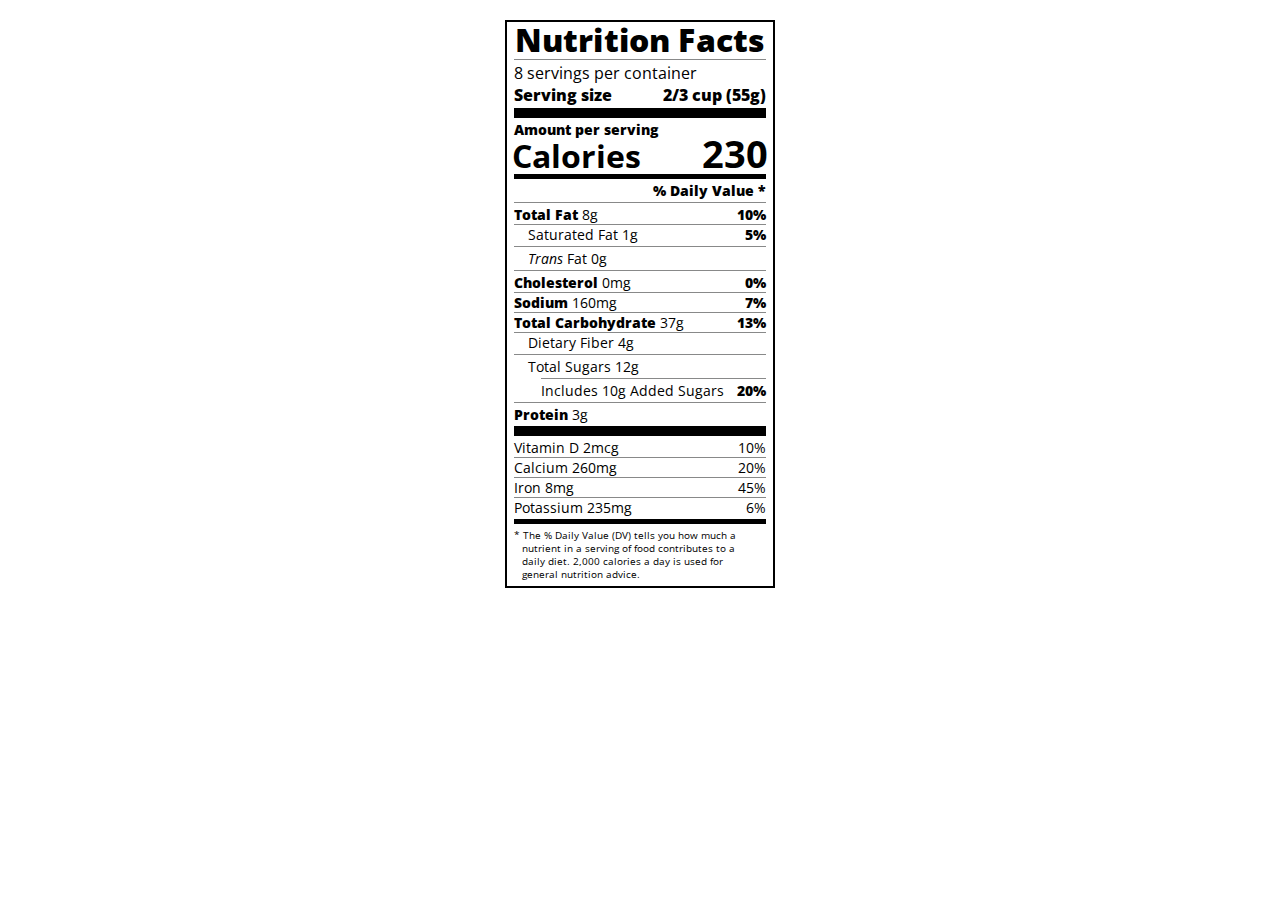
<file: Building a Nutrition Label/index.html>
<!DOCTYPE html>
<html lang="en">

<head>
  <meta charset="UTF-8">
  <title>Nutrition Label</title>
  <link href="https://fonts.googleapis.com/css?family=Open+Sans:400,700,800" rel="stylesheet">
  <link href="./styles.css" rel="stylesheet">
</head>

<body>
  <div class="label">
    <header>
      <h1 class="bold">Nutrition Facts</h1>
      <div class="divider"></div>
      <p>8 servings per container</p>
      <p class="bold">Serving size <span>2/3 cup (55g)</span></p>
    </header>
    <div class="divider large"></div>
    <div class="calories-info">
      <div class="left-container">
        <h2 class="bold small-text">Amount per serving</h2>
        <p>Calories</p>
      </div>
      <span>230</span>
    </div>
    <div class="divider medium"></div>
    <div class="daily-value small-text">
      <p class="bold right no-divider">% Daily Value *</p>
      <div class="divider"></div>
      <p><span><span class="bold">Total Fat</span> 8g</span> <span class="bold">10%</span></p>
      <p class="indent no-divider">Saturated Fat 1g <span class="bold">5%</span></p>
      <div class="divider"></div>
      <p class="indent no-divider"><span><i>Trans</i> Fat 0g</span></p>
      <div class="divider"></div>
      <p><span><span class="bold">Cholesterol</span> 0mg</span> <span class="bold">0%</span></p>
      <p><span><span class="bold">Sodium</span> 160mg</span> <span class="bold">7%</span></p>
      <p><span><span class="bold">Total Carbohydrate</span> 37g</span> <span class="bold">13%</span></p>
      <p class="indent no-divider">Dietary Fiber 4g</p>
      <div class="divider"></div>
      <p class="indent no-divider">Total Sugars 12g</p>
      <div class="divider double-indent"></div>
      <p class="double-indent no-divider">Includes 10g Added Sugars <span class="bold">20%</span></p>
      <div class="divider"></div>
      <p class="no-divider"><span><span class="bold">Protein</span> 3g</span></p>
      <div class="divider large"></div>
      <p>Vitamin D 2mcg <span>10%</span></p>
      <p>Calcium 260mg <span>20%</span></p>
      <p>Iron 8mg <span>45%</span></p>
      <p class="no-divider">Potassium 235mg <span>6%</span></p>
    </div>
    <div class="divider medium"></div>
    <p class="note">* The % Daily Value (DV) tells you how much a nutrient in a serving of food contributes to a daily
      diet. 2,000 calories a day is used for general nutrition advice.</p>
  </div>
</body>
</html>
</file>
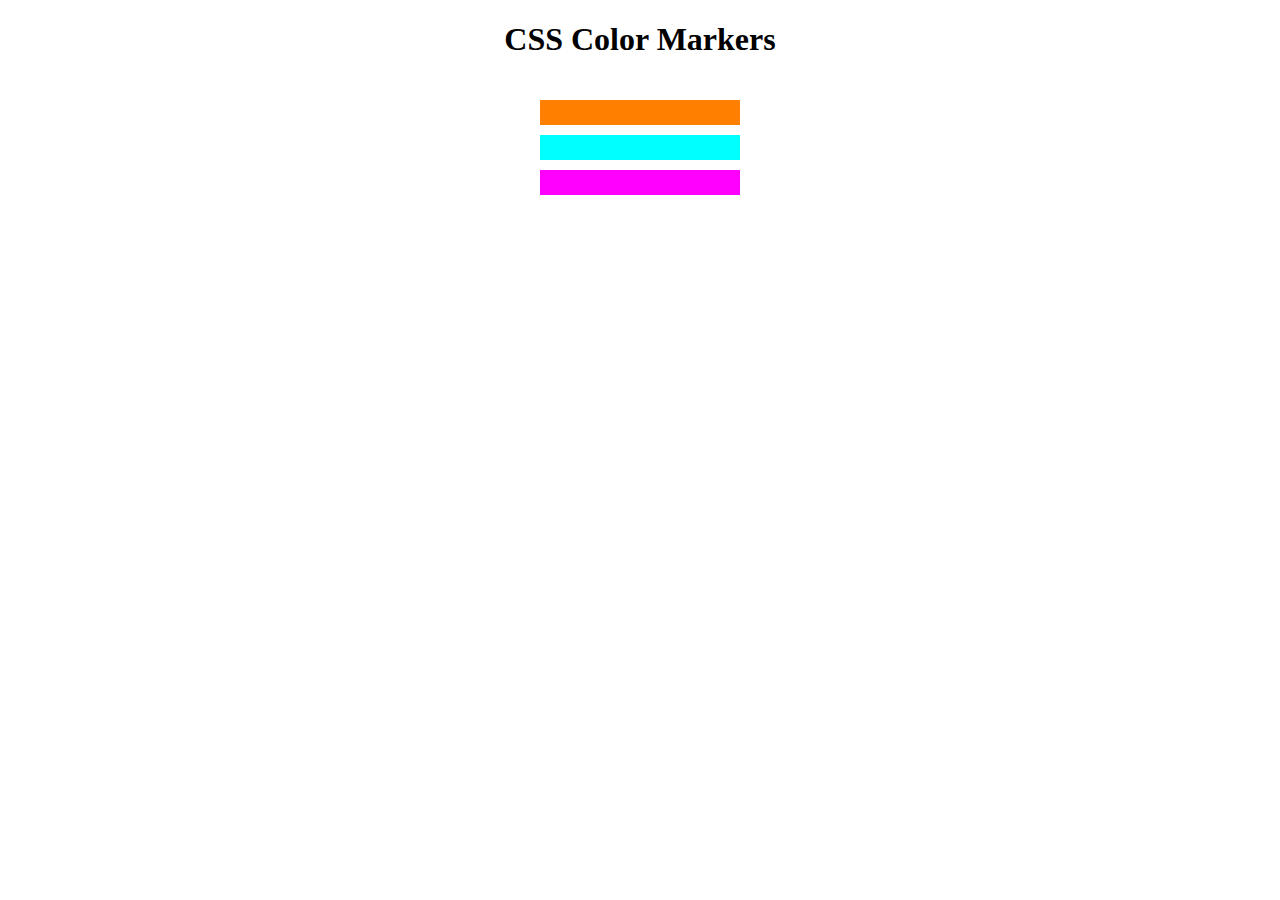
<file: Color Markers/index.html>
<!DOCTYPE html>
<html lang="en">
  <head>
    <meta charset="utf-8">
    <meta name="viewport" content="width=device-width, initial-scale=1.0">
    <title>Colored Markers</title>
    <link rel="stylesheet" href="styles.css">
  </head>
  <body>
    <h1>CSS Color Markers</h1>
    <div class="container">
      <div class="marker one">
      </div>
      <div class="marker two">
      </div>
      <div class="marker three">
      </div>
    </div>
  </body>
</html>
</file>
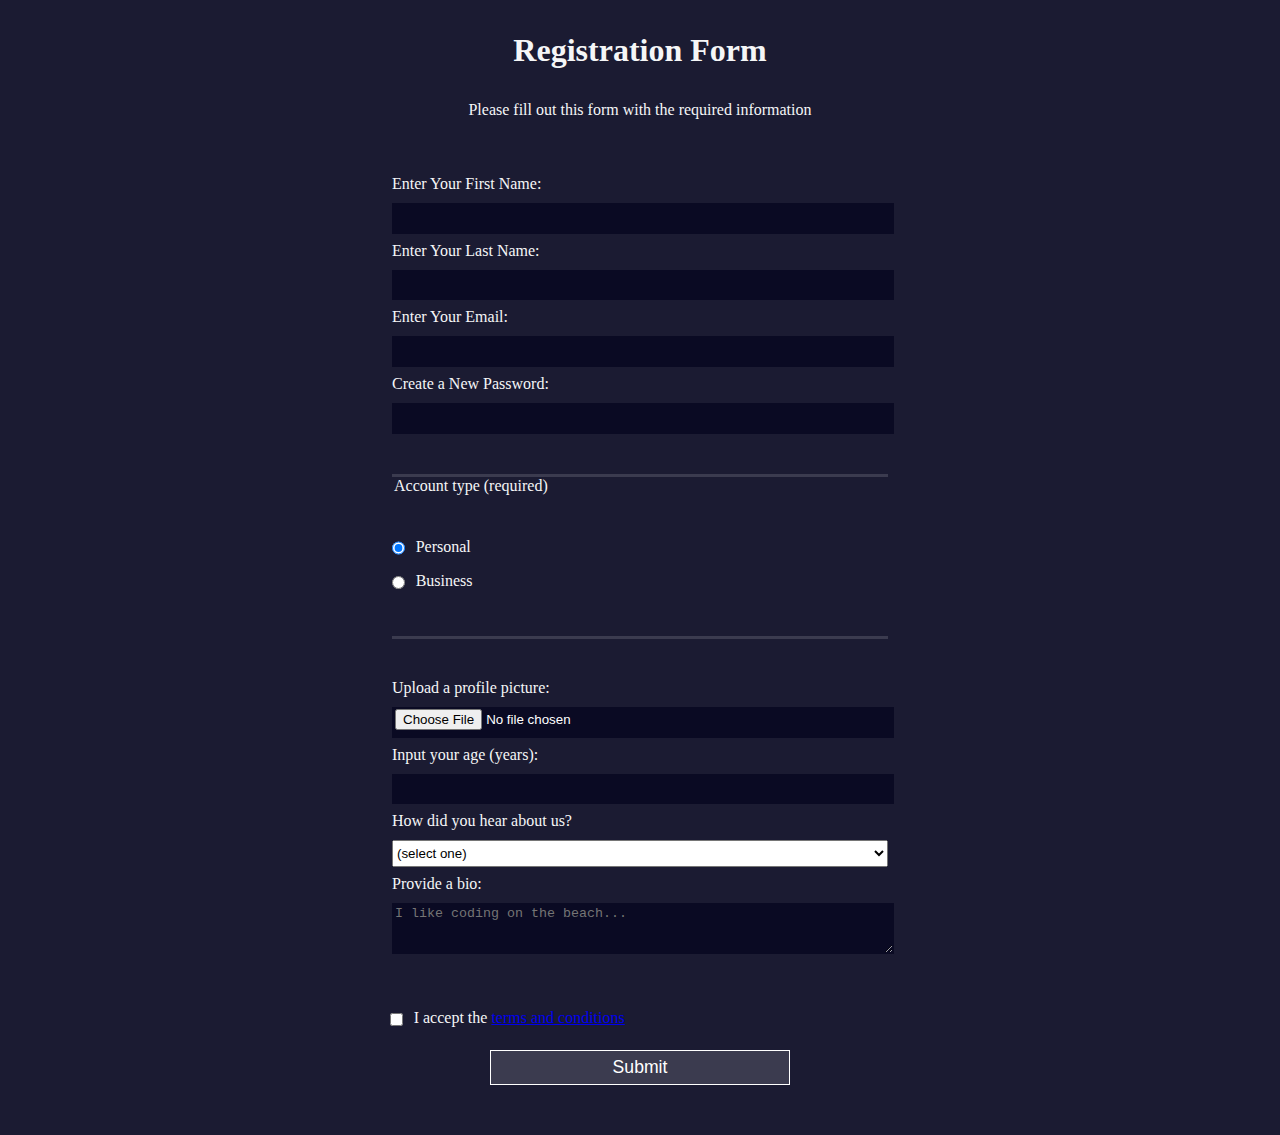
<file: Registration Form/index.html>
<!DOCTYPE html>
<html lang="en">
  <head>
    <meta charset="UTF-8">
    <title>Registration Form</title>
    <link rel="stylesheet" href="styles.css" />
  </head>
  <body>
    <h1>Registration Form</h1>
    <p>Please fill out this form with the required information</p>
    <form method="post" action='https://register-demo.freecodecamp.org'>
      <fieldset>
        <label for="first-name">Enter Your First Name: <input id="first-name" name="first-name" type="text" required /></label>
        <label for="last-name">Enter Your Last Name: <input id="last-name" name="last-name" type="text" required /></label>
        <label for="email">Enter Your Email: <input id="email" name="email" type="email" required /></label>
        <label for="new-password">Create a New Password: <input id="new-password" name="new-password" type="password" pattern="[a-z0-5]{8,}" required /></label>
      </fieldset>
      <fieldset>
        <legend>Account type (required)</legend>
        <label for="personal-account"><input id="personal-account" type="radio" name="account-type" class="inline" checked /> Personal</label>
        <label for="business-account"><input id="business-account" type="radio" name="account-type" class="inline" /> Business</label>
      </fieldset>
      <fieldset>
        <label for="profile-picture">Upload a profile picture: <input id="profile-picture" type="file" name="file" /></label>
        <label for="age">Input your age (years): <input id="age" type="number" name="age" min="13" max="120" /></label>
        <label for="referrer">How did you hear about us?
          <select id="referrer" name="referrer">
            <option value="">(select one)</option>
            <option value="1">freeCodeCamp News</option>
            <option value="2">freeCodeCamp YouTube Channel</option>
            <option value="3">freeCodeCamp Forum</option>
            <option value="4">Other</option>
          </select>
        </label>
        <label for="bio">Provide a bio:
          <textarea id="bio" name="bio" rows="3" cols="30" placeholder="I like coding on the beach..."></textarea>
        </label>
      </fieldset>
      <label for="terms-and-conditions">
        <input class="inline" id="terms-and-conditions" type="checkbox" required name="terms-and-conditions" /> I accept the <a href="https://www.freecodecamp.org/news/terms-of-service/">terms and conditions</a>
      </label>
      <input type="submit" value="Submit" />
    </form>
  </body>
</html>
</file>
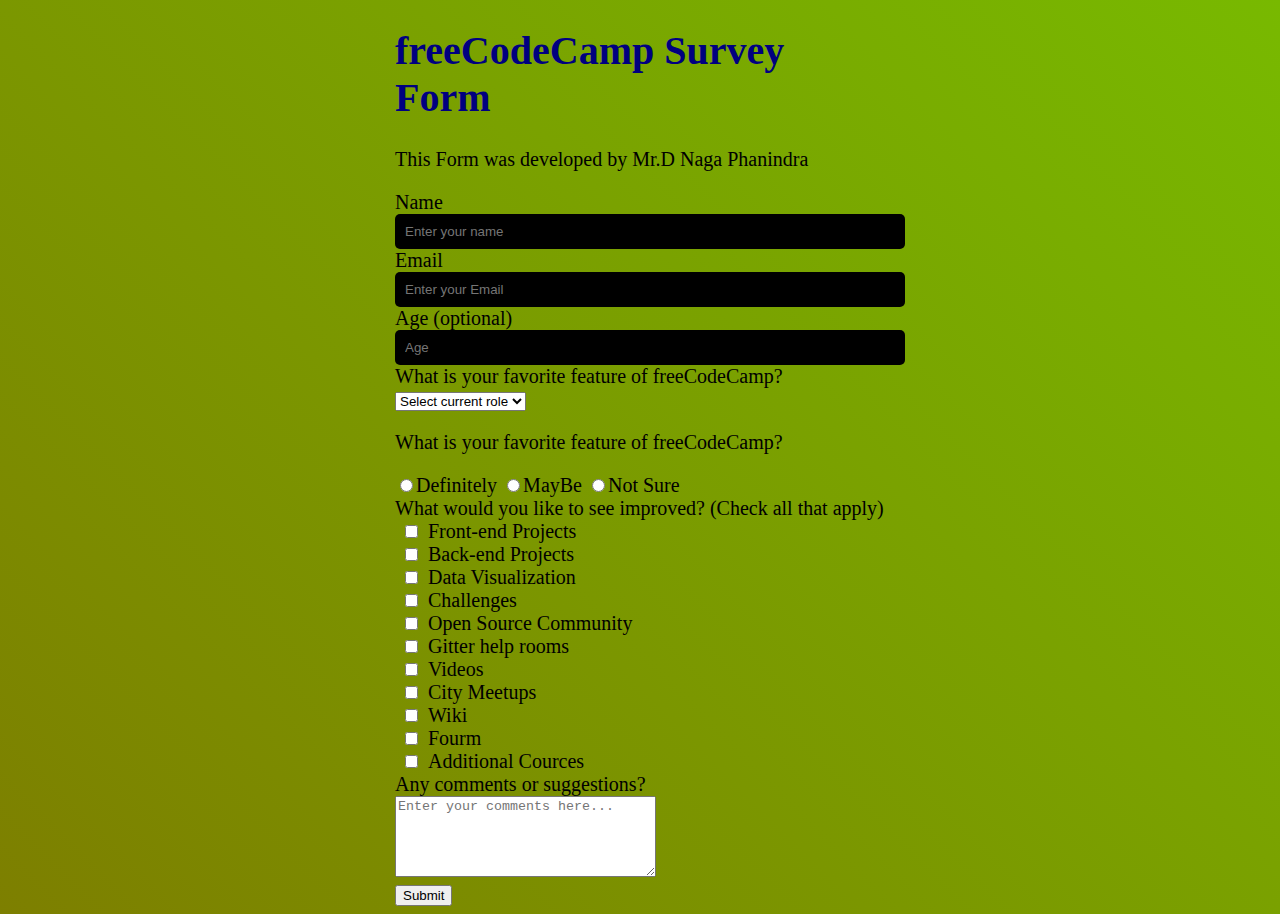
<file: Survay Form Certification Project/main.html>
<!DOCTYPE html>
<html lang="en">

<head>
  <meta charset="UTF-8">
  <title>Registration Form</title>
  <link rel="stylesheet" href="styles.css" />
</head>

<body>
  <div class="container">
    <h1 id="title">freeCodeCamp Survey Form</h1>
    <p id="description">This Form was developed by Mr.D Naga Phanindra</p>
    <form method="post" action='#' id="survey-form">
      <div>
        <label id="name-label" for="name" >Name <input type="text" id="name" placeholder="Enter your name" required> </label>
      </div>
      <div>
        <label id="email-label" for="email">Email <input type="email" id="email" placeholder="Enter your Email" required> </label>
      </div>
      <div>
        <label id="number-label" for="number">Age (optional) <input type="number" id="number" min="13" max="120" placeholder="Age"> </label>
      </div>



      <div>
        <label for="dropdown">What is your favorite feature of freeCodeCamp?
        <select id="dropdown">
          <option>Select current role</option>
          <option>Student</option>
          <option>Full Time Job</option>
          <option>Full Time Learner</option>
          <option>Prefer not to say</option>
          <option>Other</option>
        </select>
        </label>
      </div>

      <div>
        <p>What is your favorite feature of freeCodeCamp?</p>
        <label for="radio"><input id="radio" name="feature" type="radio" value="0">Definitely</label>
        <label for="radio"><input id="radio" name="feature" type="radio" value="1">MayBe</label>
        <label for="radio"><input id="radio" name="feature" type="radio" value="2">Not Sure</label>
      </div>


      <div>
        <label for="topics">What would you like to see improved? (Check all that apply)<br>
        <label for="topics"><input class="inline" id="topics" type="checkbox" name="topics" value="Front-end Projects" />Front-end Projects</label><br>
        <label for="topics"><input class="inline" id="topics" type="checkbox" name="topics" value="Back-end Projects" />Back-end Projects</label><br>
        <label for="topics"><input class="inline" id="topics" type="checkbox" name="topics" value="Data Visualization" />Data Visualization</label><br>
        <label for="topics"><input class="inline" id="topics" type="checkbox" name="topics" value="Challenges" />Challenges</label><br>
        <label for="topics"><input class="inline" id="topics" type="checkbox" name="topics" value="Open Source Community" />Open Source Community</label><br>
        <label for="topics"><input class="inline" id="topics" type="checkbox" name="topics" value="Gitter help rooms" />Gitter help rooms</label><br>
        <label for="topics"><input class="inline" id="topics" type="checkbox" name="topics" value="Videos" />Videos</label><br>
        <label for="topics"><input class="inline" id="topics" type="checkbox" name="topics" value="City Meetups" />City Meetups</label><br>
        <label for="topics"><input class="inline" id="topics" type="checkbox" name="topics" value="Wiki" />Wiki</label><br>
        <label for="topics"><input class="inline" id="topics" type="checkbox" name="topics" value="Forum" />Fourm</label><br>
        <label for="topics"><input class="inline" id="topics" type="checkbox" name="topics" value="Additional Cources" />Additional Cources</label><br>
        </label>
      </div>

      <div>
        <label for="bio">Any comments or suggestions?
<textarea id="bio" name="bio" rows="5" cols="30" placeholder="Enter your comments here..."></textarea>
</label>
      </div>

<input type="submit" id="submit" value="Submit">
    </form>
  </div>
</body>

</html>
</file>
<file: Building a Nutrition Label/styles.css>
* {
  box-sizing: border-box;
}

html {
  font-size: 16px;
}

body {
  font-family: 'Open Sans', sans-serif;
}

.label {
  border: 2px solid black;
  width: 270px;
  margin: 20px auto;
  padding: 0 7px;
}

header h1 {
  text-align: center;
  margin: -4px 0;
  letter-spacing: 0.15px
}

p {
  margin: 0;
  display: flex;
  justify-content: space-between;
}

.divider {
  border-bottom: 1px solid #888989;
  margin: 2px 0;
}

.bold {
  font-weight: 800;
}

.large {
  height: 10px;
}

.large, .medium {
  background-color: black;
  border: 0;
}

.medium {
  height: 5px;
}

.small-text {
  font-size: 0.85rem;
}


.calories-info {
  display: flex;
  justify-content: space-between;
  align-items: flex-end;
}

.calories-info h2 {
  margin: 0;
}

.left-container p {
  margin: -5px -2px;
  font-size: 2em;
  font-weight: 700;
}

.calories-info span {
  margin: -7px -2px;
  font-size: 2.4em;
  font-weight: 700;
}

.right {
  justify-content: flex-end;
}

.indent {
  margin-left: 1em;
}

.double-indent {
  margin-left: 2em;
}

.daily-value p:not(.no-divider) {
  border-bottom: 1px solid #888989;
}

.note {
  font-size: 0.6rem;
  margin: 5px 0;
  padding:0 8px;
  text-indent:-8px;
}
</file>
<file: Color Markers/styles.css>
h1 {
  text-align: center;
}

.container {
  background-color: rgb(255, 255, 255);
  padding: 10px 0;
}

.marker {
  width: 200px;
  height: 25px;
  margin: 10px auto;
}

.one {
  background-color: rgb(255, 127, 0);
}

.two {
  background-color: rgb(0, 255, 255);
}

.three {
  background-color: rgb(255, 0, 255);
}
</file>
<file: Registration Form/styles.css>
body {
  width: 100%;
  height: 100vh;
  margin: 0;
  background-color: #1b1b32;
  color: #f5f6f7;
  font-family: Tahoma;
  font-size: 16px;
}

h1, p {
  margin: 1em auto;
  text-align: center;
}

form {
  width: 60vw;
  max-width: 500px;
  min-width: 300px;
  margin: 0 auto;
  padding-bottom: 2em;
}

fieldset {
  border: none;
  padding: 2rem 0;
  border-bottom: 3px solid #3b3b4f;
}

fieldset:last-of-type {
  border-bottom: none;
}

label {
  display: block;
  margin: 0.5rem 0;
}

input,
textarea,
select {
  margin: 10px 0 0 0;
  width: 100%;
  min-height: 2em;
}

input, textarea {
  background-color: #0a0a23;
  border: 1px solid #0a0a23;
  color: #ffffff;
}

.inline {
  width: unset;
  margin: 0 0.5em 0 0;
  vertical-align: middle;
}

input[type="submit"] {
  display: block;
  width: 60%;
  margin: 1em auto;
  height: 2em;
  font-size: 1.1rem;
  background-color: #3b3b4f;
  border-color: white;
  min-width: 300px;
}

input[type="file"] {
  padding: 1px 2px;
}

.inline{
  display: inline; 
}

a{
  color:dfdfe2;
}
</file>
<file: Survay Form Certification Project/styles.css>
h1{
    color:navy;
  }
  
  html{
    background:linear-gradient(45deg,rgb(125,127,0), rgb(120,185,0));
  }
  
  body{
    font-family:calibri;
  }
  
  .container{
    margin:0 auto;
    max-width:800px;
    min-width:300px;
    width:490px;
    font-size:20px;
    border:2px soild black;
  }
  
  #topics{
    margin:0 10px;
  }
  
  #name, #email, #number{
    display:block;
    width:100%;
    background-color:black;
    border:none;
    padding:10px;
    color:white;
    border-radius:5px;
  
  }
</file>
